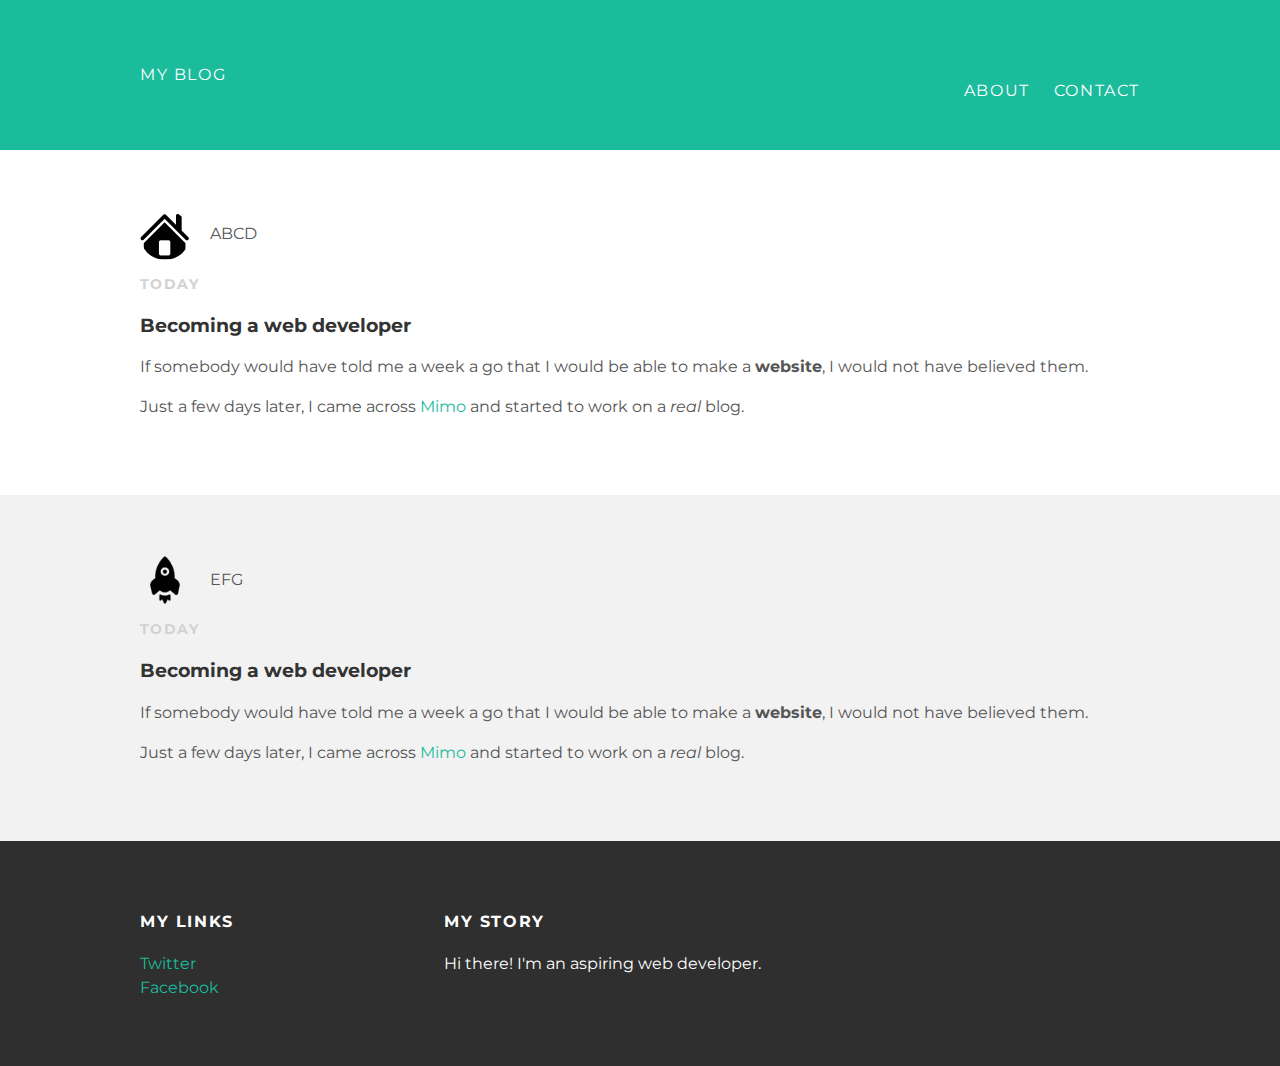
<file: index.html>
<!DOCTYPE html>
<html>
  <head>
    <title>My Blog</title>
    <link rel="stylesheet" type="text/css" href="style.css"/>
  </head>
  <body>
    <div id="header">
      <div class="container">
        <a id="head-title" href="index.html">My Blog</a>
        <ul id="header-nav">
          <li>
            <a href="about.html">About</a>
          </li>
          <li>
            <a href="mailto:shlam9718@gmail.com">Contact</a>
          </li>
        </ul>
      </div>
    </div>
    <div id="content">
      <div class="post-container">
        <div class="post container">
          <div class="post-author">
            <img src="images/home.png" />
            <span>ABCD</span>
          </div>
          <p class="post-date">
            Today
          </p>
          <h3 class="post-title">Becoming a web developer</h3>
          <div class="post-content">
            <p>If somebody would have told me a week a go that I would be able to make a <strong>website</strong>, I would not have believed them.</p>
            <p>Just a few days later, I came across <a href="https://getmimo.com">Mimo</a> and started to work on a <em>real</em> blog.</p>
          </div>
        </div>
      </div>
      <div class="post-container">
        <div class="post container">
          <div class="post-author">
            <img src="images/rocket.png" />
            <span>EFG</span>
          </div>
          <p class="post-date">
            Today
          </p>
          <h3 class="post-title">Becoming a web developer</h3>
          <div class="post-content">
            <p>If somebody would have told me a week a go that I would be able to make a <strong>website</strong>, I would not have believed them.</p>
            <p>Just a few days later, I came across <a href="https://getmimo.com">Mimo</a> and started to work on a <em>real</em> blog.</p>
          </div>
        </div>
      </div>
    </div>
    <div id="footer">
      <div class="container">
        <div class="column">
          <h4>My Links</h4>
          <p>
            <a href="">Twitter</a>
            <br />
            <a href="">Facebook</a>
          </p>
        </div>
        <div class="column">
          <h4>My Story</h4>
          <p>
            Hi there! I'm an aspiring web developer.
          </p>
        </div>
      </div>
    </div>
  </body>
</html>
</file>
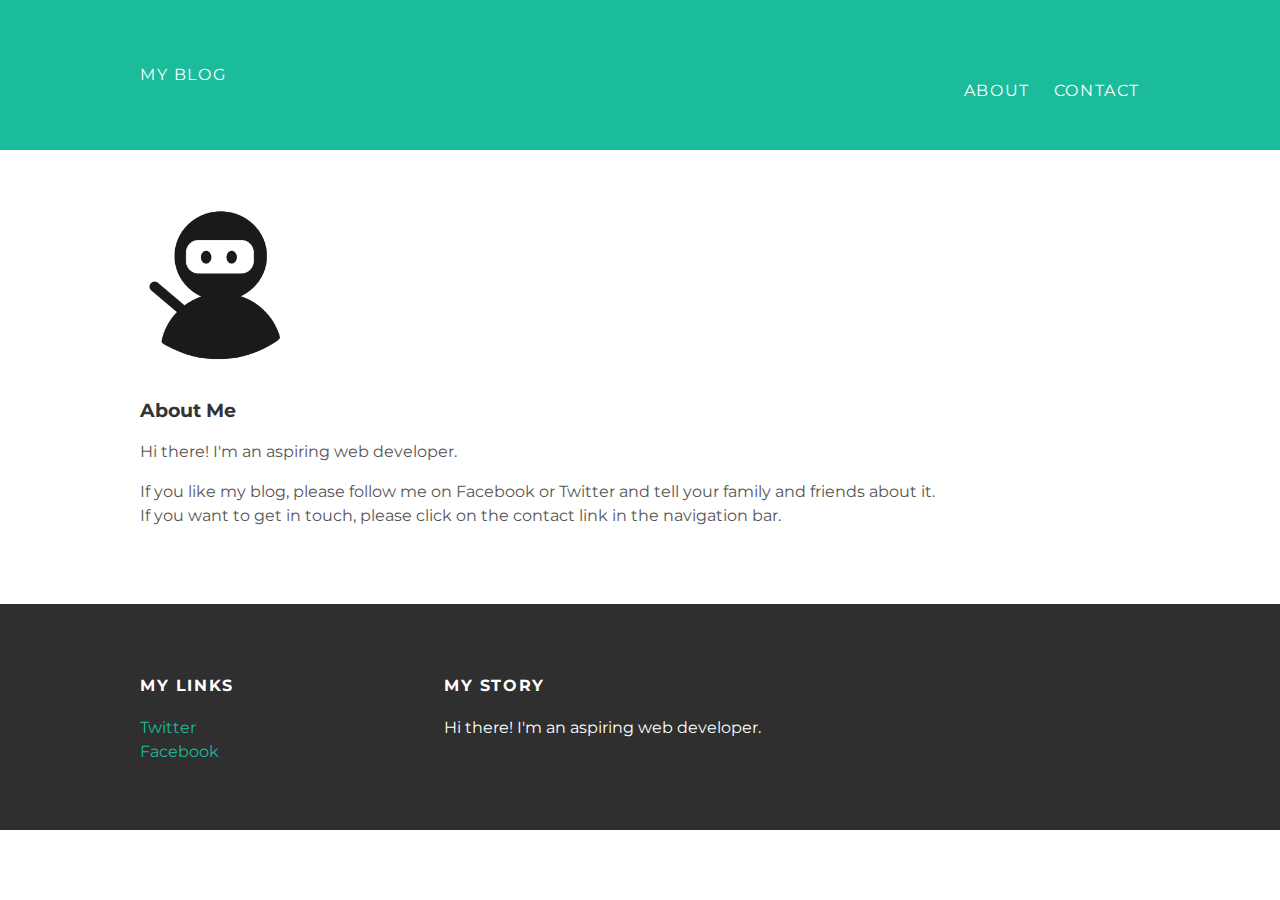
<file: about.html>
<!DOCTYPE html>
<html>
<head>
  <title>My Blog</title>
  <link rel="stylesheet" type="text/css" href="style.css"/>
</head>
<body>
  <div id="header">
    <div class="container">
      <a id="head-title" href="index.html">My Blog</a>
      <ul id="header-nav">
        <li>
          <a href="about.html">About</a>
        </li>
        <li>
          <a href="mailto:shlam9718@gmail.com">Contact</a>
        </li>
      </ul>
    </div>
  </div>
  <div id="content">
    <div class="container">
      <div class="about">
        <div class="about-author">
          <img src="images/ninja.png" />
        </div>
        <h3 class="about-title">About Me</h3>
        <div class="about-content">
          <p>Hi there! I'm an aspiring web developer.</p>
          <p>If you like my blog, please follow me on Facebook or Twitter and tell your family and friends about it. If you want to get in touch, please click on the contact link in the navigation bar.</p>
        </div>
      </div>
    </div>
  </div>
  <div id="footer">
    <div class="container">
      <div class="column">
        <h4>My Links</h4>
        <p>
          <a href="">Twitter</a>
          <br />
          <a href="">Facebook</a>
        </p>
      </div>
      <div class="column">
        <h4>My Story</h4>
        <p>
          Hi there! I'm an aspiring web developer.
        </p>
      </div>
    </div>
  </div>
</body>
</html>
</file>
<file: style.css>
@import url(http://fonts.googleapis.com/css?family=Montserrat:400,700);

body {
 color: #555;
 margin: 0;

 font-family: 'Montserrat', sans-serif;
}

h1, h2, h3, h4 {
  color: #333;
}

p {
  line-height: 1.5;
}

a {
  color: #1abc9c;
  text-decoration: none;
}

a:hover {
  color: #F6A623;
}

#header {
 background-color: #1abc9c;
 height: 150px;
 line-height: 150px;
}

#header a {
 color: white;
 text-decoration: none;

 text-transform: uppercase;
 letter-spacing: 0.1em;
}

#header a:hover {
 color: #222;
}

#header-title {
 display: block;
 float: left;

 font-size: 20px;
 font-weight: bold;
}

#header-nav {
 display: block;
 float: right;
}

#header-nav li {
 display: inline;
 padding-left: 20px;
 margin-top: 0;
}

#footer {
  background-color: #2f2f2f;
  padding: 50px 0;
}

#footer h4 {
  color: white;
  text-transform: uppercase;
  letter-spacing: 0.1em;
}

#footer p {
  color: white;
}

.post, .about {
  max-width: 800px;
  marign: 0 auto;
  padding: 60px 0;
}

.post-author img {
  width: 50px;
  height: 50px;
  vertical-align: middle;
  border-radius: 50%;
}

.post-author span {
  margin-left: 16px;
}

.post-date {
  color: #D2D2D2;
  font-size: 14px;
  font-weight: bold;

  text-transform: uppercase;
  letter-spacing: 0.1em;
}

.post-container:nth-child(even) {
  background-color: #f2f2f2;
}

.about img {
  width: 150px;
  height: 150px;
  vertical-align: middle;
  margin: 0 0 20px 0;
}

.column {
  min-width: 300px;
  display: inline-block;
  vertical-align: top;
}

.container {
 max-width: 1000px;
 margin: 0 auto;
}
</file>
